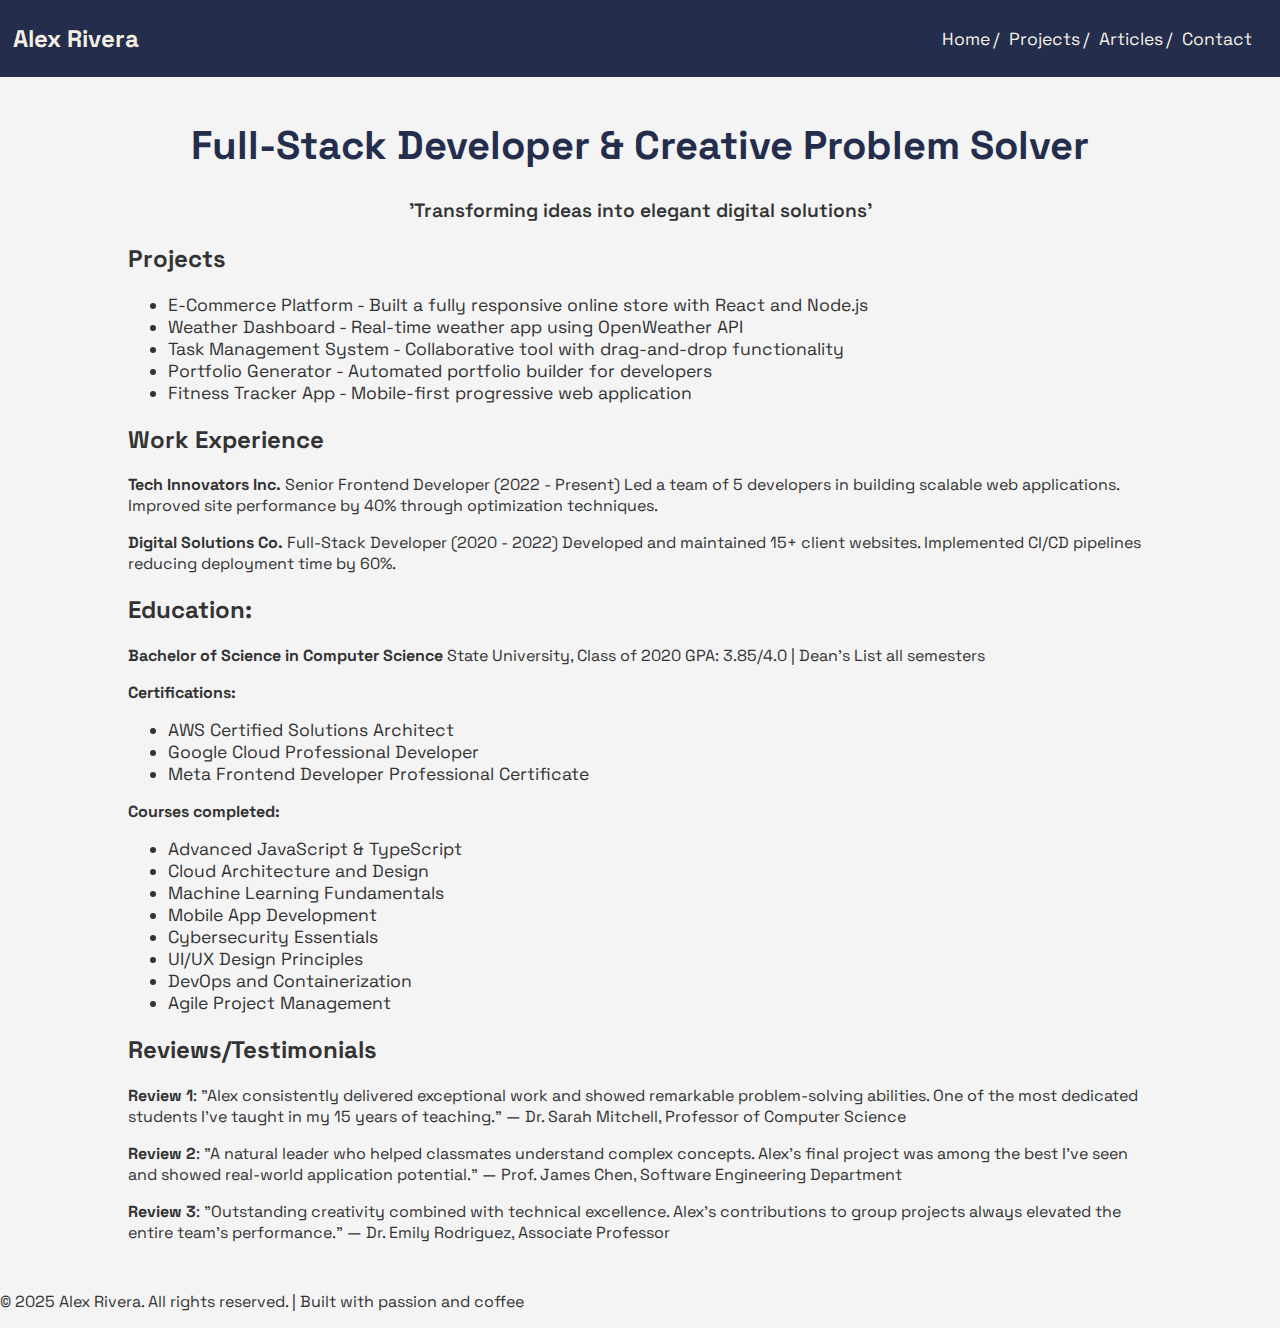
<file: index.html>
<!DOCTYPE html>
<html lang="en">
<head>
    <meta charset="UTF-8">
    <meta name="viewport" content="width=device-width, initial-scale=1.0">
    <link rel="stylesheet" href="CSS/styles.css">
    <title>Alex Rivera — Full-Stack Developer & Creative Problem Solver</title>
    <!--Google Fonts-->
        <link rel="preconnect" href="https://fonts.googleapis.com">
        <link rel="preconnect" href="https://fonts.gstatic.com" crossorigin>
        <link href="https://fonts.googleapis.com/css2?family=Space+Grotesk:wght@300..700&display=swap" rel="stylesheet">
    <!--SEO Meta Tags-->
        <meta name="description" content="Alex Rivera — Full-stack developer building elegant, performant web applications. Explore projects in React, Node.js, cloud architecture and mobile-first design." />
        <meta name="keywords" content="Alex Rivera, full-stack developer, portfolio, React, Node.js, JavaScript, TypeScript, web developer, cloud, PWA" />
        <meta name="author" content="Alex Rivera" />
        <meta name="robots" content="index, follow" />
        <link rel="canonical" href="https://www.example.com/" />

    <!-- Open Graph / Social -->
        <meta property="og:title" content="Alex Rivera — Full-Stack Developer" />
        <meta property="og:description" content="Portfolio showcasing Alex Rivera's projects, articles and contact information — specializing in React, Node.js and cloud solutions." />
        <meta property="og:type" content="website" />
        <meta property="og:url" content="https://www.example.com/" />
        <meta property="og:image" content="https://www.example.com/images/og-image.jpg" />
</head>
<body>
        <header>
            <h2>Alex Rivera</h2>
      <nav>
        <ul class="navlinks">
                    <li><a href="index.html">Home</a></li>
                    <li><a href="projects.html">Projects</a></li>
                    <li><a href="articles.html">Articles</a></li>
                    <li><a href="contact.html">Contact</a></li>
        </ul>
      </nav>
    </header>
    <main>
        <h1 id="occupation">Full-Stack Developer & Creative Problem Solver</h1>
            <p id="caption">'Transforming ideas into elegant digital solutions'</p>
        <section class="projects container">
            <h2>Projects</h2>
                <ul>
                    <li>E-Commerce Platform - Built a fully responsive online store with React and Node.js</li>
                    <li>Weather Dashboard - Real-time weather app using OpenWeather API</li>
                    <li>Task Management System - Collaborative tool with drag-and-drop functionality</li>
                    <li>Portfolio Generator - Automated portfolio builder for developers</li>
                    <li>Fitness Tracker App - Mobile-first progressive web application</li>
                </ul>
        </section>
        <section class="experience container">
            <h2>Work Experience</h2>
            <p><b>Tech Innovators Inc.</b> Senior Frontend Developer (2022 - Present) Led a team of 5 developers in building scalable web applications. Improved site performance by 40% through optimization techniques.</p>
            <p><b>Digital Solutions Co.</b> Full-Stack Developer (2020 - 2022) Developed and maintained 15+ client websites. Implemented CI/CD pipelines reducing deployment time by 60%.</p>
        </section>
        <section class="education container">
            <h2>Education:</h2>
                <p><b>Bachelor of Science in Computer Science</b> State University, Class of 2020 GPA: 3.85/4.0 | Dean's List all semesters</p>
                <p><b>Certifications:</b></p>
                    <ul>
                        <li>AWS Certified Solutions Architect</li>
                        <li>Google Cloud Professional Developer</li>
                        <li>Meta Frontend Developer Professional Certificate</li>
                    </ul>
                <p><b>Courses completed:</b></p>
                    <ul>
                        <li>Advanced JavaScript & TypeScript</li>
                        <li>Cloud Architecture and Design</li>
                        <li>Machine Learning Fundamentals</li>
                        <li>Mobile App Development</li>
                        <li>Cybersecurity Essentials</li>
                        <li>UI/UX Design Principles</li>
                        <li>DevOps and Containerization</li>
                        <li>Agile Project Management</li>
                    </ul>
        </section>
        <section class="reviews container">
            <h2>Reviews/Testimonials</h2>
                <p><b>Review 1</b>: "Alex consistently delivered exceptional work and showed remarkable problem-solving abilities. One of the most dedicated students I've taught in my 15 years of teaching." — Dr. Sarah Mitchell, Professor of Computer Science</p>
                <p><b>Review 2</b>: "A natural leader who helped classmates understand complex concepts. Alex's final project was among the best I've seen and showed real-world application potential." — Prof. James Chen, Software Engineering Department</p>
                <p><b>Review 3</b>: "Outstanding creativity combined with technical excellence. Alex's contributions to group projects always elevated the entire team's performance." — Dr. Emily Rodriguez, Associate Professor</p>
        </section>
    </main>
    <footer>
        <p>&copy; 2025 Alex Rivera. All rights reserved. | Built with passion and coffee</p>
    </footer>
</body>
</html>
</file>
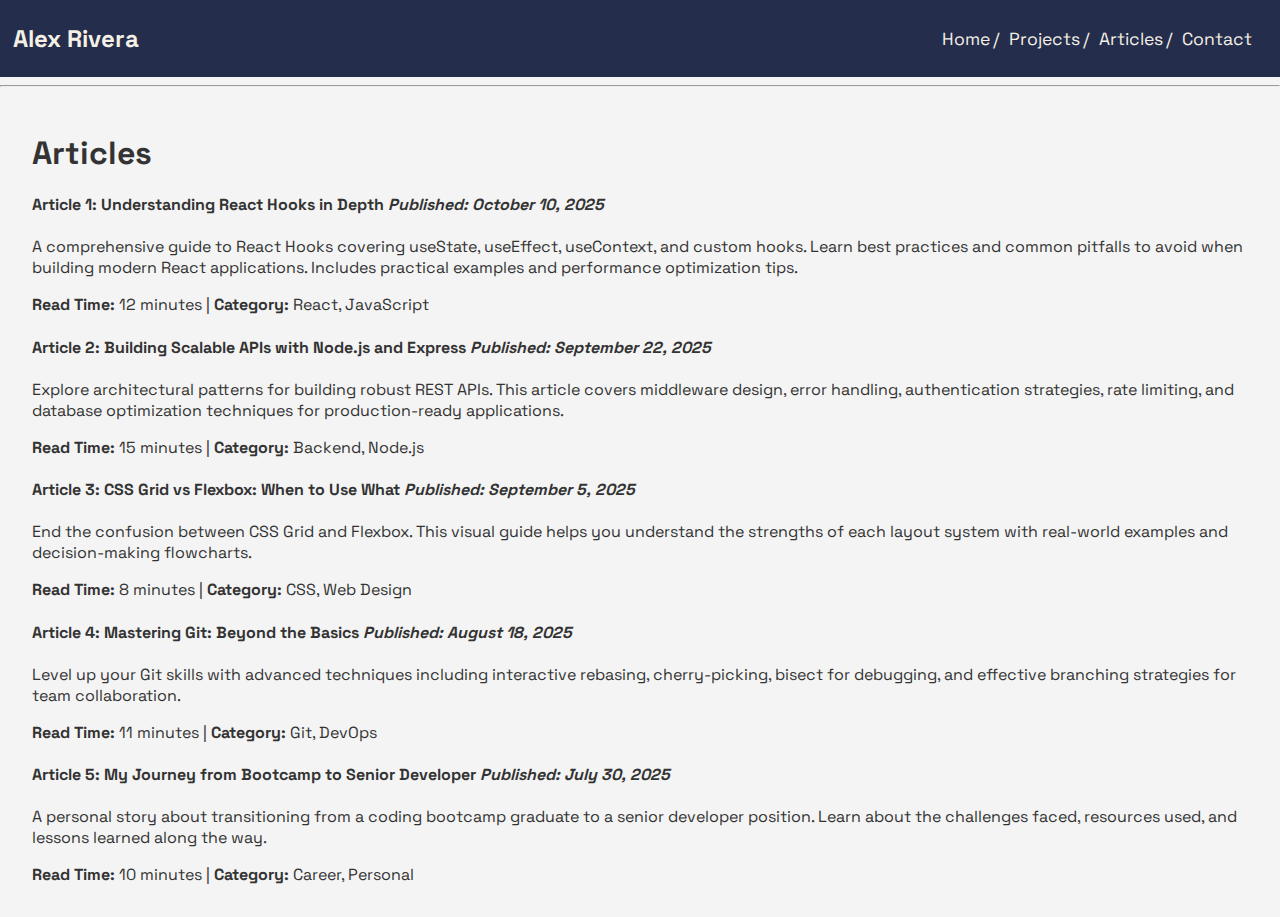
<file: articles.html>
<!DOCTYPE html>
<html lang="en">
<head>
    <meta charset="UTF-8">
    <meta name="viewport" content="width=device-width, initial-scale=1.0">
    <link rel="stylesheet" href="./CSS/styles.css">
    <!--Google Fonts-->
        <link rel="preconnect" href="https://fonts.googleapis.com">
        <link rel="preconnect" href="https://fonts.gstatic.com" crossorigin>
        <link href="https://fonts.googleapis.com/css2?family=Space+Grotesk:wght@300..700&display=swap" rel="stylesheet">
    <title>Articles</title>
</head>
<body>
    <header>
      <h2>Alex Rivera</h1>
      <nav>
        <ul class="navlinks">
          <li><a href="/index.html">Home</a></li>
          <li><a href="/projects.html">Projects</a></li>
          <li><a href="/articles.html">Articles</a></li>
          <li><a href="/contact.html">Contact</a></li>
        </ul>
      </nav>
    </header>
    <hr>
    <main>
        <h1>Articles</h1>
            <h4>Article 1: Understanding React Hooks in Depth <em>Published: October 10, 2025</em></h4>
                <p>A comprehensive guide to React Hooks covering useState, useEffect, useContext, and custom hooks. Learn best practices and common pitfalls to avoid when building modern React applications. Includes practical examples and performance optimization tips.</p>
                <p><b>Read Time:</b> 12 minutes | <b>Category:</b> React, JavaScript</p>
            <h4>Article 2: Building Scalable APIs with Node.js and Express <em>Published: September 22, 2025</em></h4>
                <p>Explore architectural patterns for building robust REST APIs. This article covers middleware design, error handling, authentication strategies, rate limiting, and database optimization techniques for production-ready applications.</p>
                <p><b>Read Time:</b> 15 minutes | <b>Category:</b> Backend, Node.js</p>
            <h4><b>Article 3: CSS Grid vs Flexbox: When to Use What <em>Published: September 5, 2025</em></b></h4>
                <p>End the confusion between CSS Grid and Flexbox. This visual guide helps you understand the strengths of each layout system with real-world examples and decision-making flowcharts.</p>
                <p><b>Read Time:</b> 8 minutes | <b>Category:</b> CSS, Web Design</p>
            <h4><b>Article 4: Mastering Git: Beyond the Basics <em>Published: August 18, 2025</em></b></h4>
                <p>Level up your Git skills with advanced techniques including interactive rebasing, cherry-picking, bisect for debugging, and effective branching strategies for team collaboration.</p>
                <p><b>Read Time:</b> 11 minutes | <b>Category:</b> Git, DevOps</p>
            <h4><b>Article 5: My Journey from Bootcamp to Senior Developer <em>Published: July 30, 2025</em></b></h4>
                <p>A personal story about transitioning from a coding bootcamp graduate to a senior developer position. Learn about the challenges faced, resources used, and lessons learned along the way.</p>
                <p><b>Read Time:</b> 10 minutes | <b>Category:</b> Career, Personal</p>
    </main>
</body>
</html>
</file>
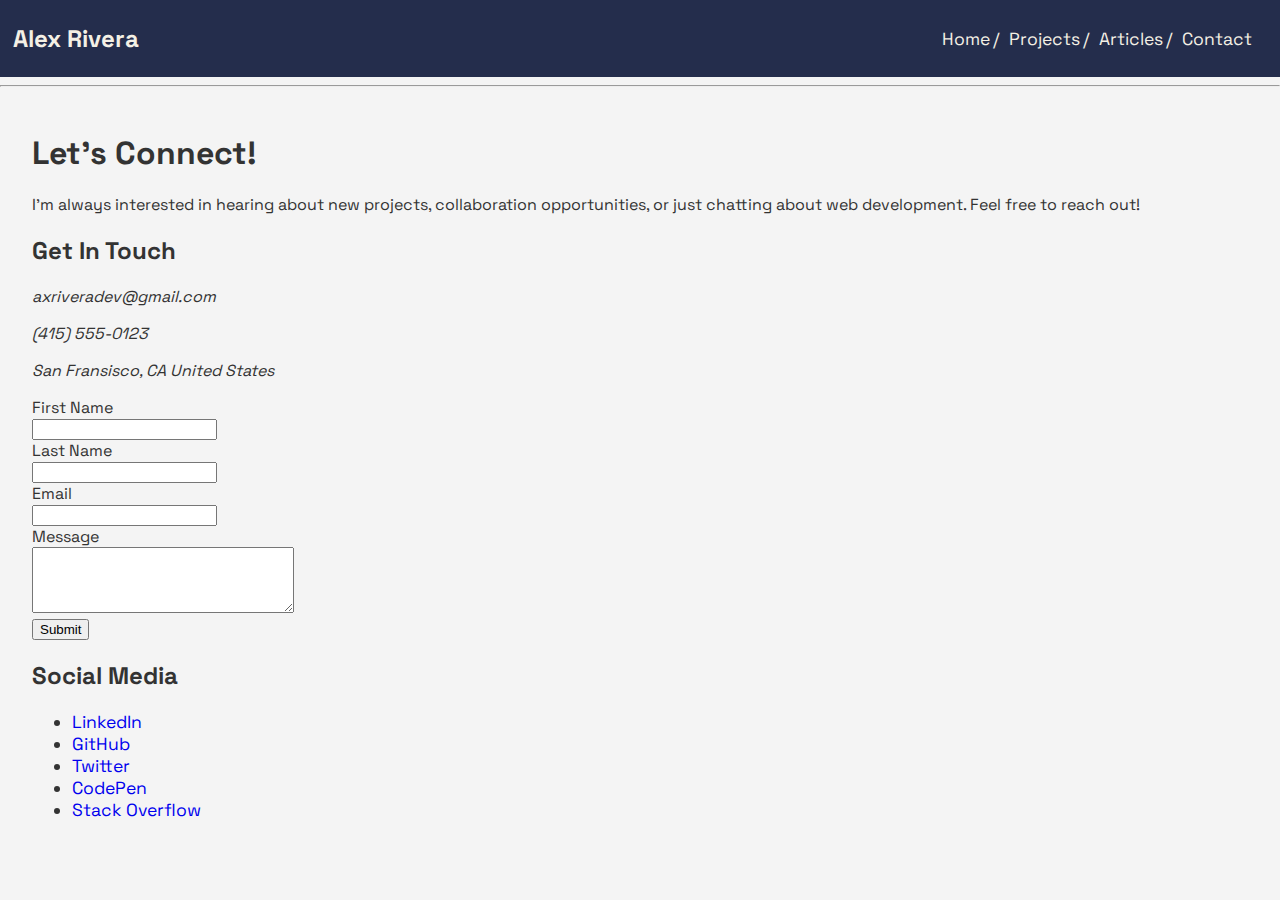
<file: contact.html>
<!DOCTYPE html>
<html lang="en">
<head>
    <meta charset="UTF-8">
    <meta name="viewport" content="width=device-width, initial-scale=1.0">
    <link rel="stylesheet" href="./CSS/styles.css">
    <!--Google Fonts-->
        <link rel="preconnect" href="https://fonts.googleapis.com">
        <link rel="preconnect" href="https://fonts.gstatic.com" crossorigin>
        <link href="https://fonts.googleapis.com/css2?family=Space+Grotesk:wght@300..700&display=swap" rel="stylesheet">
    <title>Contact</title>
</head>
<body>
    <header>
      <h2>Alex Rivera</h1>
      <nav>
        <ul class="navlinks">
          <li><a href="/index.html">Home</a></li>
          <li><a href="/projects.html">Projects</a></li>
          <li><a href="/articles.html">Articles</a></li>
          <li><a href="/contact.html">Contact</a></li>
        </ul>
      </nav>
    </header>
    <hr>
    <main>
        <h1>Let's Connect!</h1>
            <p>I'm always interested in hearing about new projects, collaboration opportunities, or just chatting about web development. Feel free to reach out!</p>
            <section class="details">
                <h2>Get In Touch</h2>
                <address>
                    <p>axriveradev@gmail.com</p>
                    <p>(415) 555-0123</p>
                    <p>San Fransisco, CA United States</p>
                </address>
            </section>
            <section class="form">
                <form action="#">
                    <label for="fname">First Name</label><br>
                    <input type="text" id="fname" name="fname"><br>
                    <label for="lname">Last Name</label><br>
                    <input type="text" id="lname" name="lname"><br>
                    <label for="email">Email</label><br>
                    <input type="text" id="email" name="email"><br>
                    <label for="message">Message</label><br>
                    <textarea id="message" name="message" rows="4" cols="30"></textarea><br>
                    <input type="submit">
                </form>
            </section>
            <section class="socials">
                <h2>Social Media</h2>
                <ul>
                    <li><a href="#">LinkedIn</a></li>
                    <li><a href="#">GitHub</a></li>
                    <li><a href="#">Twitter</a></li>
                    <li><a href="#">CodePen</a></li>
                    <li><a href="#">Stack Overflow</a></li>
                </ul>
            </section>
    </main>
</body>
</html>
</file>
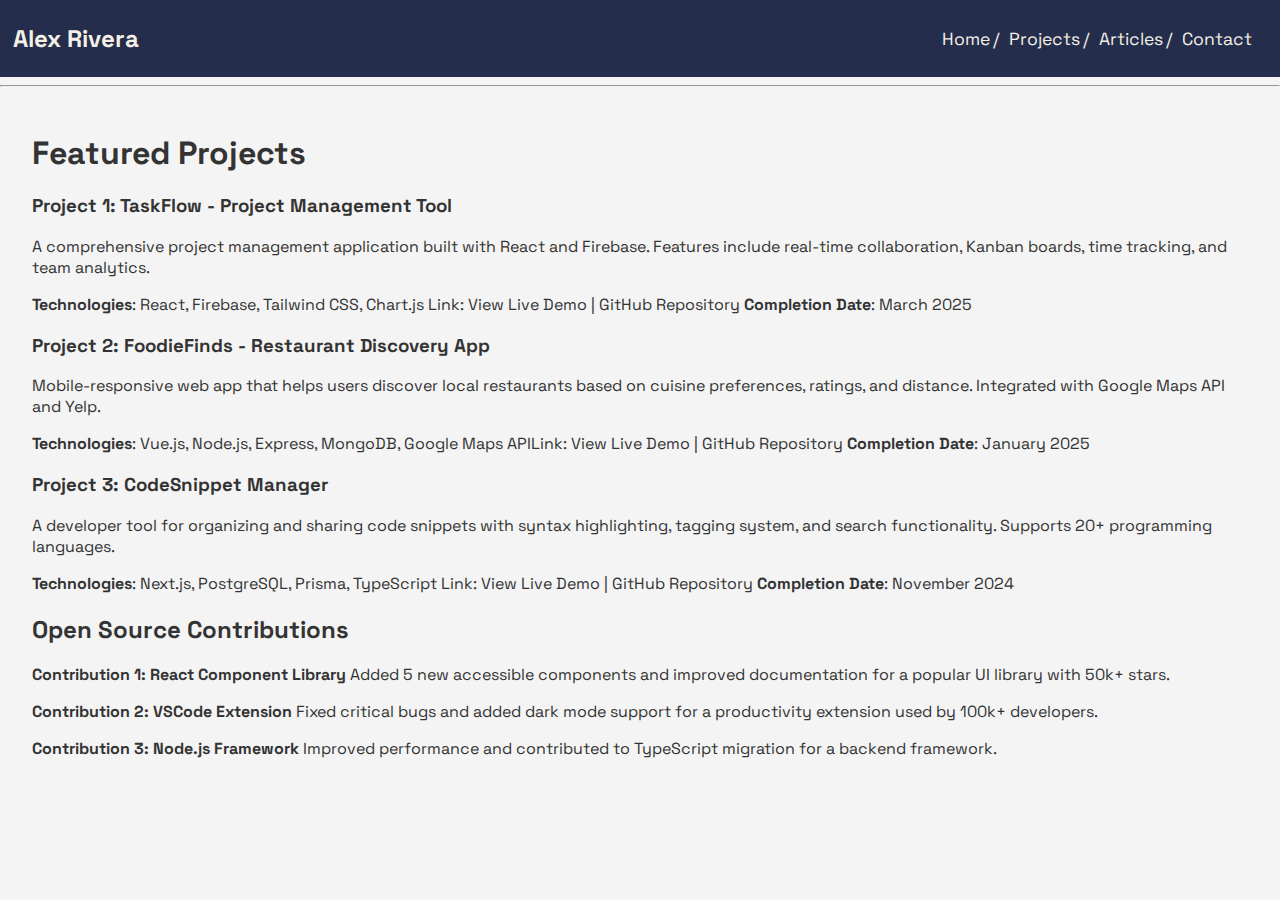
<file: projects.html>
<!DOCTYPE html>
<html lang="en">
<head>
    <meta charset="UTF-8">
    <meta name="viewport" content="width=device-width, initial-scale=1.0">
    <link rel="stylesheet" href="CSS/styles.css">
    <!--Google Fonts-->
        <link rel="preconnect" href="https://fonts.googleapis.com">
        <link rel="preconnect" href="https://fonts.gstatic.com" crossorigin>
        <link href="https://fonts.googleapis.com/css2?family=Space+Grotesk:wght@300..700&display=swap" rel="stylesheet">
    <title>Projects</title>
</head>
<body>
    <header>
      <h2>Alex Rivera</h2>
      <nav>
        <ul class="navlinks">
          <li><a href="index.html">Home</a></li>
          <li><a href="projects.html">Projects</a></li>
          <li><a href="articles.html">Articles</a></li>
          <li><a href="contact.html">Contact</a></li>
        </ul>
      </nav>
    </header>
    <hr>
    <main>
        <h1>Featured Projects</h1>
            <h3>Project 1: TaskFlow - Project Management Tool</h3>
                <p>A comprehensive project management application built with React and Firebase. Features include real-time collaboration, Kanban boards, time tracking, and team analytics.</p>
                <p><b>Technologies</b>: React, Firebase, Tailwind CSS, Chart.js Link: View Live Demo | GitHub Repository <b>Completion Date</b>: March 2025</p>
            <h3>Project 2: FoodieFinds - Restaurant Discovery App</h3>
                <p>Mobile-responsive web app that helps users discover local restaurants based on cuisine preferences, ratings, and distance. Integrated with Google Maps API and Yelp.</p>
                <p><b>Technologies</b>: Vue.js, Node.js, Express, MongoDB, Google Maps APILink: View Live Demo | GitHub Repository <b>Completion Date</b>: January 2025</p>
            <h3>Project 3: CodeSnippet Manager</h3>
                <p>A developer tool for organizing and sharing code snippets with syntax highlighting, tagging system, and search functionality. Supports 20+ programming languages.</p>
                <p><b>Technologies</b>: Next.js, PostgreSQL, Prisma, TypeScript Link: View Live Demo | GitHub Repository <b>Completion Date</b>: November 2024</p>
        <h2>Open Source Contributions</h2>
        <p><b>Contribution 1: React Component Library</b> Added 5 new accessible components and improved documentation for a popular UI library with 50k+ stars.</p>
        <p><b>Contribution 2: VSCode Extension</b> Fixed critical bugs and added dark mode support for a productivity extension used by 100k+ developers.</p>
        <p><b>Contribution 3: Node.js Framework</b> Improved performance and contributed to TypeScript migration for a backend framework.</p>
        </main>
</body>
</html>
</file>
<file: CSS/styles.css>
:root {
    --primary-color: #F4F0E5;
    --secondary-color: #242D4C;
    --mainfont: 'Space Grotesk', sans-serif;
}
html, body {
    margin: 0;
    padding: 0;
    box-sizing: border-box;
    font-family: var(--mainfont);
    background-color: #f4f4f4;
    color: #333;
}

/* Header and Navigation */
header {
    display: flex;
    justify-content: space-between;
    align-items: center;
    padding: 0.2rem 0.8rem;
    font-family: var(--mainfont);
    font-weight: 400;
    background-color: var(--secondary-color);
    color: var(--primary-color);
}
li, a, button {
    text-decoration: none;
    font-size: 1.1rem;
}
.navlinks {
    list-style: none;
    padding: 0;
}
.navlinks li {
    display: inline;
    position: relative;
    margin-right: 15px;
}
.navlinks li:not(:last-child)::after {
    content: "/";
    position: absolute;
    right: -10px;

}
.navlinks li a {
    transition: all 0.35s ease 0s;
    color: var(--primary-color);
}

/* Main Content */
main {
    padding: 1rem 2rem;
    font-family: var(--mainfont);
}

.hero {
  height: 10rem;
}
#occupation {
    text-align: center;
    font-size: 2.5rem;
    color: var(--secondary-color);
}
#caption {
    text-align: center;
    font-weight: 600;
    font-size: 1.2rem;
}

/* Container Media Queries */
.container {
  max-width: 1536px;
  margin-left: auto;
  margin-right: auto;
  padding-left: 0.5rem;
  padding-right: 0.5rem;
}

/* 2xl */
@media (max-width: 1536px) {
  .container {
    max-width: 1280px;
  }
}

/* xl */
@media (max-width: 1280px) {
  .container {
    max-width: 1024px;
  }
}

/* lg */
@media (max-width: 1024px) {
  .container {
    max-width: 768px;
  }
}

/* md */
@media (max-width: 768px) {
  .container {
    max-width: 640px;
  }
}

/* sm */
@media (max-width: 640px) {
  .container {
    max-width: 475px;
  }
  header {
    flex-direction: column;
  }
}

/* xs */
@media (max-width: 475px) {
  .container {
    width: 100%;
  }
  
}


/* Header and Navigation */
header {
    display: flex;
    justify-content: space-between;
    align-items: center;
    padding: 0.2rem 0.8rem;
    font-family: var(--mainfont);
    font-weight: 400;
    background-color: var(--secondary-color);
    color: var(--primary-color);
}
li, a, button {
    text-decoration: none;
    font-size: 1.1rem;
}
.navlinks {
    list-style: none;
    padding: 0;
}
.navlinks li {
    display: inline;
    position: relative;
    margin-right: 15px;
}
.navlinks li:not(:last-child)::after {
    content: "/";
    position: absolute;
    right: -10px;

}
.navlinks li a {
    transition: all 0.35s ease 0s;
    color: var(--primary-color);
}
</file>
